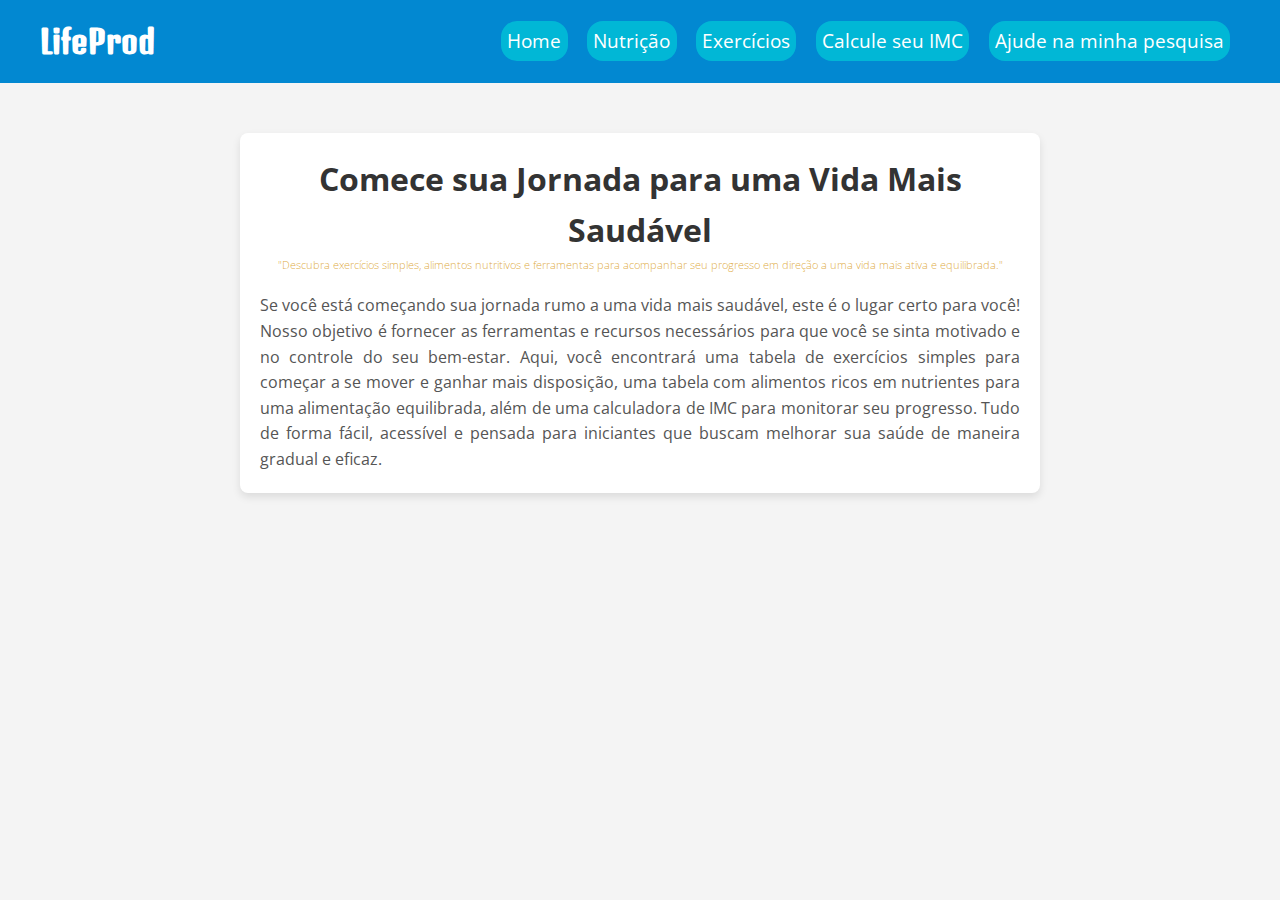
<file: Projeto Itinerário/index.html>
<!DOCTYPE html>
<html lang="pt-br">
<head>
    <meta charset="UTF-8">
    <meta http-equiv="X-UA-Compatible" content="IE=edge">
    <meta name="viewport" content="width=device-width, initial-scale=1.0">
    <title>LifeProd</title>
    <link rel="stylesheet" href="assets/style.css">

</head>
<body>
    <nav>
        <h1>LifeProd</h1>
        <div class="menu-toggle">
            <div></div>
            <div></div>
            <div></div>
        </div>
        <ul>
            <li><a href="index.html">Home</a></li>
            <li><a href="nutricao.html">Nutrição</a></li>
            <li><a href="execicios.html">Exercícios</a></li>
            <li><a href="imc.html">Calcule seu IMC</a></li>
            <li><a href="https://forms.gle/qatD78saC8kXT2d6A">Ajude na minha pesquisa</a></li>
        </ul>
    </nav>

    <div class="intro-box">
        <h2>Comece sua Jornada para uma Vida Mais Saudável</h2>
        <h3>"Descubra exercícios simples, alimentos nutritivos e ferramentas para acompanhar seu progresso em direção a uma vida mais ativa e equilibrada."</h3>
        <p>Se você está começando sua jornada rumo a uma vida mais saudável, este é o lugar certo para você! Nosso objetivo é fornecer as ferramentas e recursos necessários para que você se sinta motivado e no controle do seu bem-estar. Aqui, você encontrará uma tabela de exercícios simples para começar a se mover e ganhar mais disposição, uma tabela com alimentos ricos em nutrientes para uma alimentação equilibrada, além de uma calculadora de IMC para monitorar seu progresso. Tudo de forma fácil, acessível e pensada para iniciantes que buscam melhorar sua saúde de maneira gradual e eficaz.</p>
    </div>
    <script src="assets/script.js"></script>
</body>
</html>
</file>
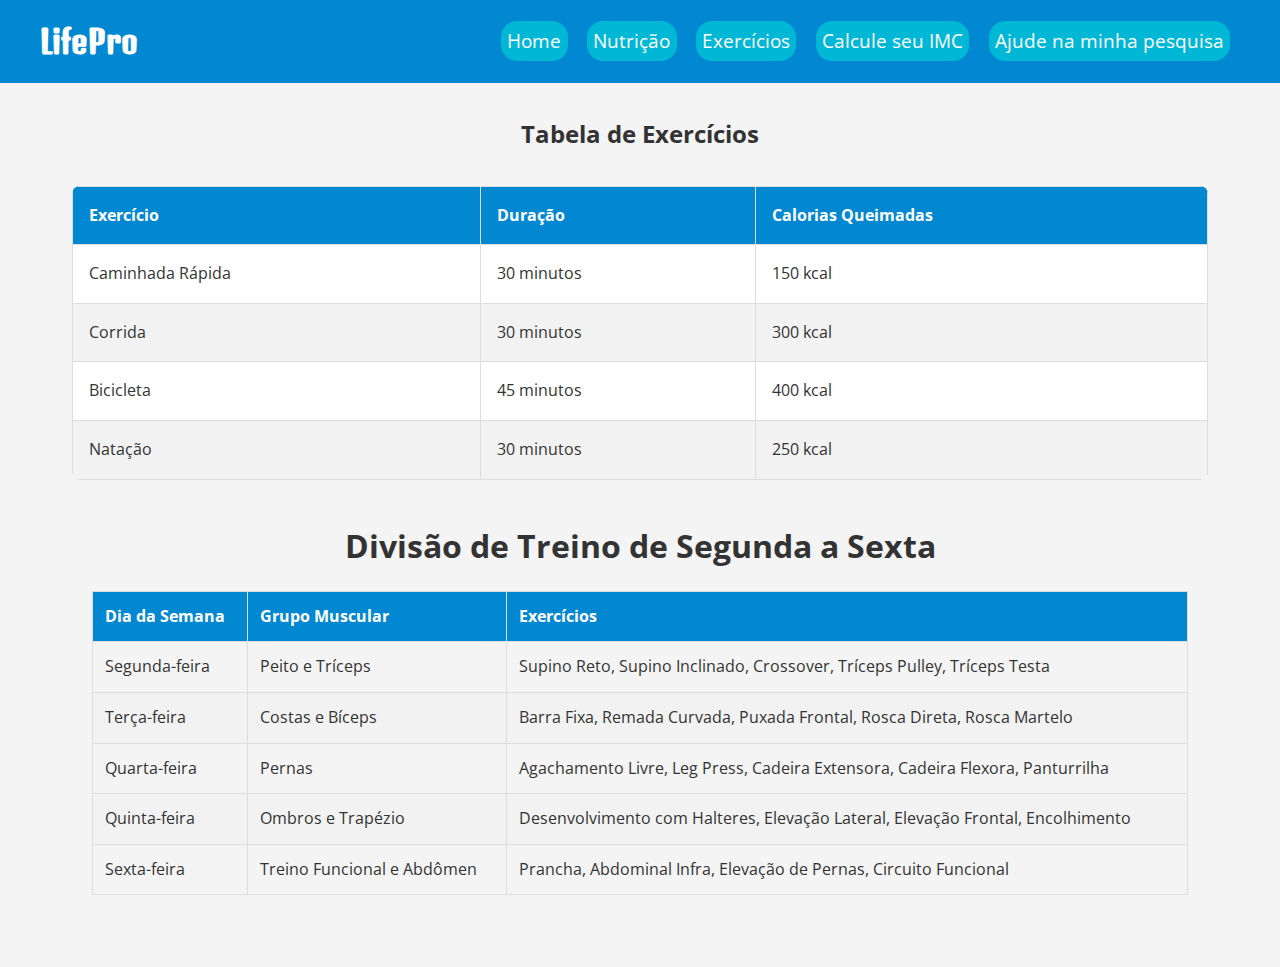
<file: Projeto Itinerário/execicios.html>
<!DOCTYPE html>
<html lang="pt-BR">
<head>
    <meta charset="UTF-8">
    <meta name="viewport" content="width=device-width, initial-scale=1.0">
    <title>LifePro</title>
    <link rel="stylesheet" href="assets/style.css">
</head>
<body>
    <nav>
        <h1>LifePro</h1>
        <div class="menu-toggle">
            <div></div>
            <div></div>
            <div></div>
        </div>
        <ul>
            <li><a href="index.html">Home</a></li>
            <li><a href="nutricao.html">Nutrição</a></li>
            <li><a href="execicios.html">Exercícios</a></li>
            <li><a href="imc.html">Calcule seu IMC</a></li>
            <li><a href="https://forms.gle/qatD78saC8kXT2d6A">Ajude na minha pesquisa</a></li>
        </ul>
    </nav>

    <main>
        <section id="exercicios">
            <h2>Tabela de Exercícios</h2>
            <table>
                <thead>
                    <tr>
                        <th>Exercício</th>
                        <th>Duração</th>
                        <th>Calorias Queimadas</th>
                    </tr>
                </thead>
                <tbody>
                    <tr>
                        <td>Caminhada Rápida</td>
                        <td>30 minutos</td>
                        <td>150 kcal</td>
                    </tr>
                    <tr>
                        <td>Corrida</td>
                        <td>30 minutos</td>
                        <td>300 kcal</td>
                    </tr>
                    <tr>
                        <td>Bicicleta</td>
                        <td>45 minutos</td>
                        <td>400 kcal</td>
                    </tr>
                    <tr>
                        <td>Natação</td>
                        <td>30 minutos</td>
                        <td>250 kcal</td>
                    </tr>
                </tbody>
            </table>
        </section>

        <section id="treino-semanal">
            <h2>Divisão de Treino de Segunda a Sexta</h2>
            <table>
                <thead>
                    <tr>
                        <th>Dia da Semana</th>
                        <th>Grupo Muscular</th>
                        <th>Exercícios</th>
                    </tr>
                </thead>
                <tbody>
                    <tr>
                        <td>Segunda-feira</td>
                        <td>Peito e Tríceps</td>
                        <td>Supino Reto, Supino Inclinado, Crossover, Tríceps Pulley, Tríceps Testa</td>
                    </tr>
                    <tr>
                        <td>Terça-feira</td>
                        <td>Costas e Bíceps</td>
                        <td>Barra Fixa, Remada Curvada, Puxada Frontal, Rosca Direta, Rosca Martelo</td>
                    </tr>
                    <tr>
                        <td>Quarta-feira</td>
                        <td>Pernas</td>
                        <td>Agachamento Livre, Leg Press, Cadeira Extensora, Cadeira Flexora, Panturrilha</td>
                    </tr>
                    <tr>
                        <td>Quinta-feira</td>
                        <td>Ombros e Trapézio</td>
                        <td>Desenvolvimento com Halteres, Elevação Lateral, Elevação Frontal, Encolhimento</td>
                    </tr>
                    <tr>
                        <td>Sexta-feira</td>
                        <td>Treino Funcional e Abdômen</td>
                        <td>Prancha, Abdominal Infra, Elevação de Pernas, Circuito Funcional</td>
                    </tr>
                </tbody>
            </table>
        </section>
    </main>

    <script src="assets/script.js"></script>
</body>
</html>
</file>
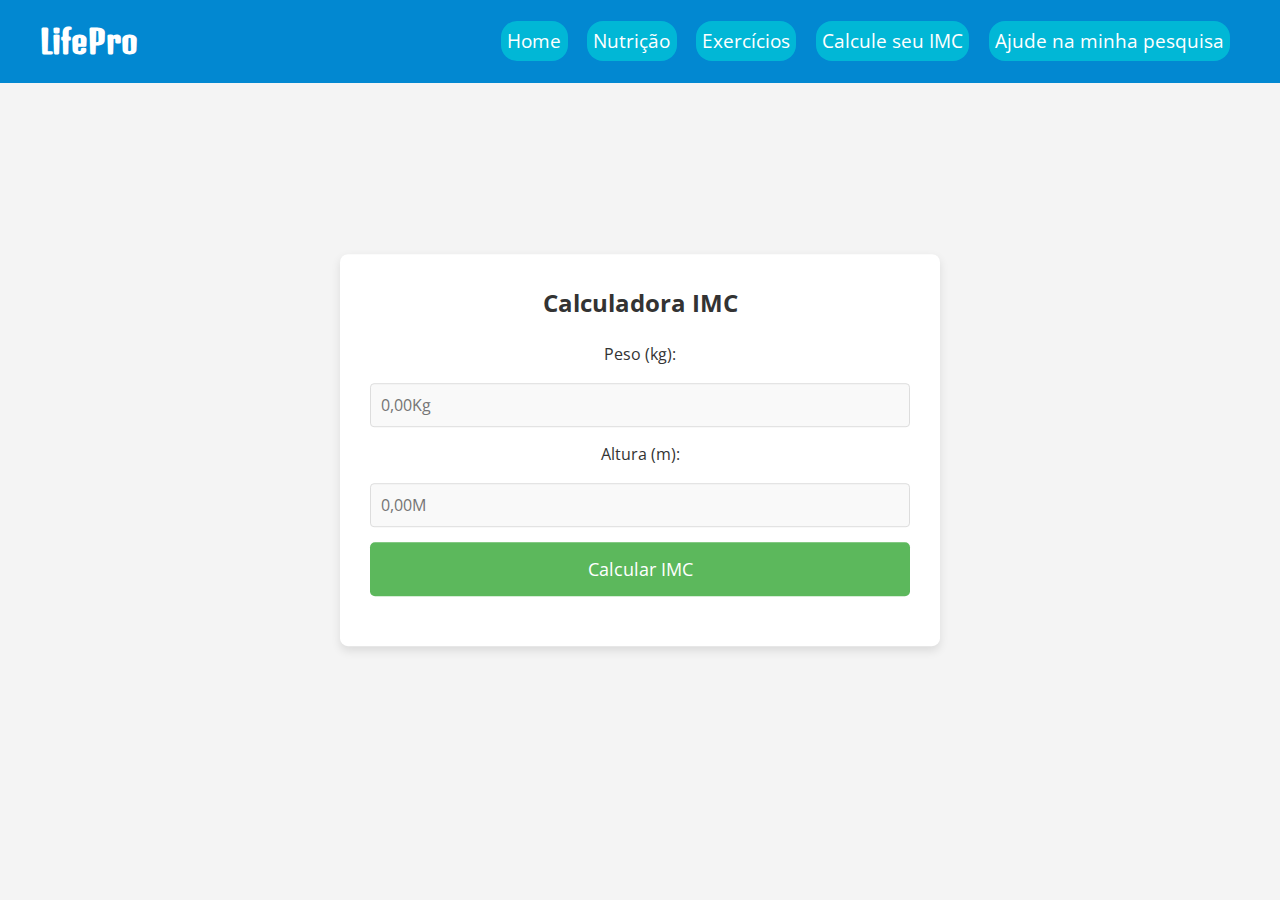
<file: Projeto Itinerário/imc.html>
<!DOCTYPE html>
<html lang="pt-BR">
<head>
    <meta charset="UTF-8">
    <meta name="viewport" content="width=device-width, initial-scale=1.0">
    <title>LifePro - Saúde e Bem-estar</title>
    <link rel="stylesheet" href="assets/style.css">
</head>
<body>

    <!-- Navegação -->
    <nav>
        <h1>LifePro</h1>
        <div class="menu-toggle">
            <div></div>
            <div></div>
            <div></div>
        </div>
        <ul>
            <li><a href="index.html">Home</a></li>
            <li><a href="nutricao.html">Nutrição</a></li>
            <li><a href="execicios.html">Exercícios</a></li>
            <li><a href="imc.html">Calcule seu IMC</a></li>
            <li><a href="https://forms.gle/qatD78saC8kXT2d6A">Ajude na minha pesquisa</a></li>
        </ul>
    </nav>

    <!-- Seção de IMC -->
    <section id="imc-section">
        <h2>Calculadora IMC</h2>
        <form id="imc-form">
            <label for="peso">Peso (kg):</label>
            <input type="number" id="peso" name="peso" placeholder="0,00Kg" required>

            <label for="altura">Altura (m):</label>
            <input type="number" id="altura" name="altura" step="0.01" placeholder="0,00M" required>

            <button type="submit">Calcular IMC</button>
        </form>

        <div id="result"></div>
    </section>
    <script src="assets/script.js"></script>    
 
</body>
</html>
</file>
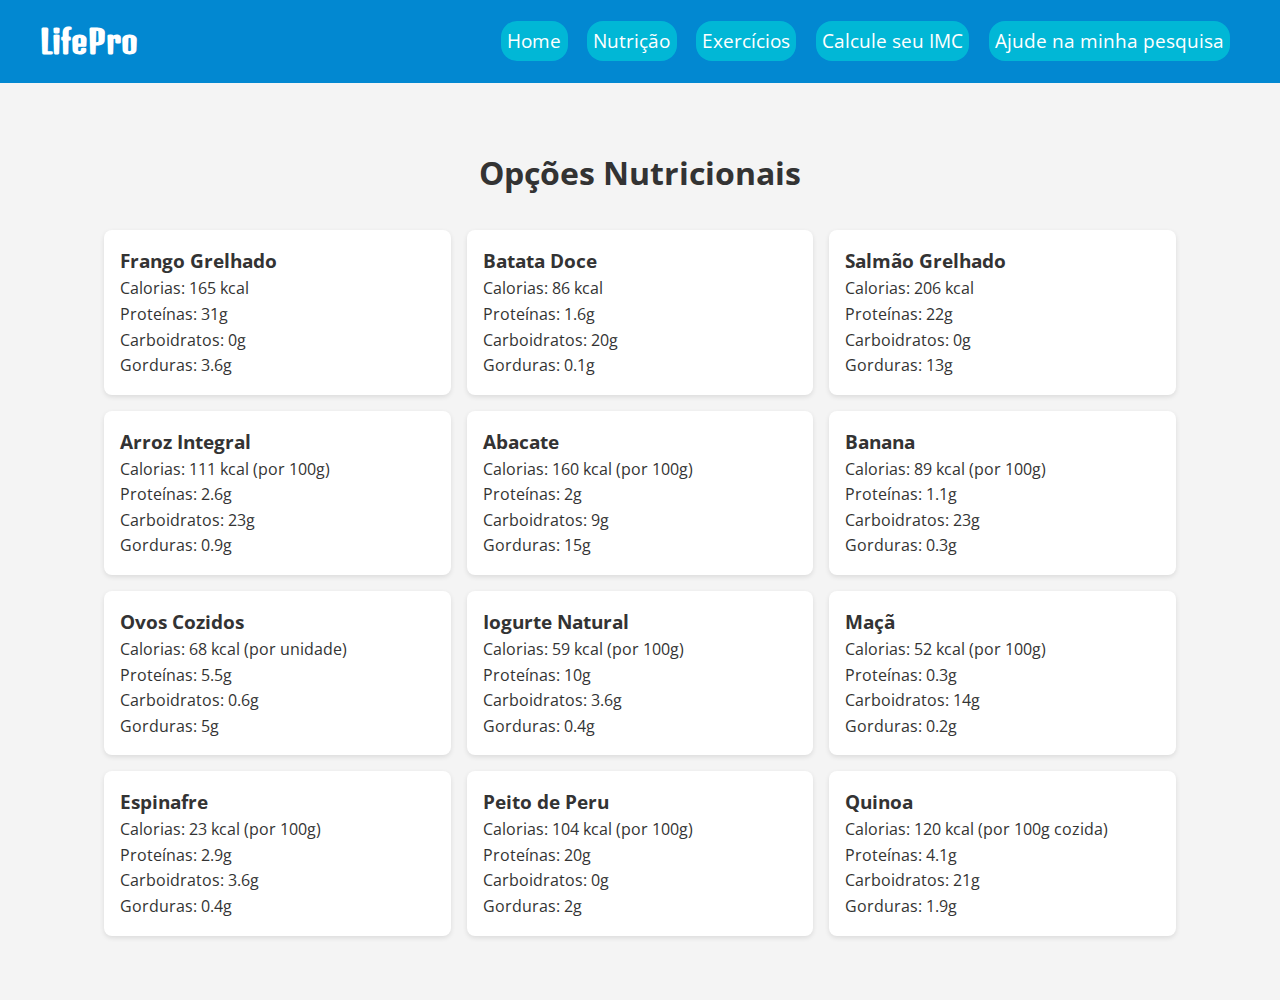
<file: Projeto Itinerário/nutricao.html>
<!DOCTYPE html>
<html lang="pt-BR">
<head>
    <meta charset="UTF-8">
    <meta name="viewport" content="width=device-width, initial-scale=1.0">
    <title>LifePro</title>
    <link rel="stylesheet" href="assets/style.css">
</head>
<body>
    <nav>
        <h1>LifePro</h1>
        <div class="menu-toggle">
            <div></div>
            <div></div>
            <div></div>
        </div>
        <ul>
            <li><a href="index.html">Home</a></li>
            <li><a href="nutricao.html">Nutrição</a></li>
            <li><a href="execicios.html">Exercícios</a></li>
            <li><a href="imc.html">Calcule seu IMC</a></li>
            <li><a href="https://forms.gle/qatD78saC8kXT2d6A">Ajude na minha pesquisa</a></li>
        </ul>
    </nav>

    <main>
        <main>
            <section id="nutricao">
                <h2>Opções Nutricionais</h2>
                <div class="menu-toggle">
                    <div></div>
                    <div></div>
                    <div></div>
                </div>
                <div class="card-container">
                    <div class="card">
                        <h3>Frango Grelhado</h3>
                        <p>Calorias: 165 kcal</p>
                        <p>Proteínas: 31g</p>
                        <p>Carboidratos: 0g</p>
                        <p>Gorduras: 3.6g</p>
                    </div>
                    <div class="card">
                        <h3>Batata Doce</h3>
                        <p>Calorias: 86 kcal</p>
                        <p>Proteínas: 1.6g</p>
                        <p>Carboidratos: 20g</p>
                        <p>Gorduras: 0.1g</p>
                    </div>
                    <div class="card">
                        <h3>Salmão Grelhado</h3>
                        <p>Calorias: 206 kcal</p>
                        <p>Proteínas: 22g</p>
                        <p>Carboidratos: 0g</p>
                        <p>Gorduras: 13g</p>
                    </div>
                    <div class="card">
                        <h3>Arroz Integral</h3>
                        <p>Calorias: 111 kcal (por 100g)</p>
                        <p>Proteínas: 2.6g</p>
                        <p>Carboidratos: 23g</p>
                        <p>Gorduras: 0.9g</p>
                    </div>
                    <div class="card">
                        <h3>Abacate</h3>
                        <p>Calorias: 160 kcal (por 100g)</p>
                        <p>Proteínas: 2g</p>
                        <p>Carboidratos: 9g</p>
                        <p>Gorduras: 15g</p>
                    </div>
                    <div class="card">
                        <h3>Banana</h3>
                        <p>Calorias: 89 kcal (por 100g)</p>
                        <p>Proteínas: 1.1g</p>
                        <p>Carboidratos: 23g</p>
                        <p>Gorduras: 0.3g</p>
                    </div>
                    <div class="card">
                        <h3>Ovos Cozidos</h3>
                        <p>Calorias: 68 kcal (por unidade)</p>
                        <p>Proteínas: 5.5g</p>
                        <p>Carboidratos: 0.6g</p>
                        <p>Gorduras: 5g</p>
                    </div>
                    <div class="card">
                        <h3>Iogurte Natural</h3>
                        <p>Calorias: 59 kcal (por 100g)</p>
                        <p>Proteínas: 10g</p>
                        <p>Carboidratos: 3.6g</p>
                        <p>Gorduras: 0.4g</p>
                    </div>
                    <div class="card">
                        <h3>Maçã</h3>
                        <p>Calorias: 52 kcal (por 100g)</p>
                        <p>Proteínas: 0.3g</p>
                        <p>Carboidratos: 14g</p>
                        <p>Gorduras: 0.2g</p>
                    </div>
                    <div class="card">
                        <h3>Espinafre</h3>
                        <p>Calorias: 23 kcal (por 100g)</p>
                        <p>Proteínas: 2.9g</p>
                        <p>Carboidratos: 3.6g</p>
                        <p>Gorduras: 0.4g</p>
                    </div>
                    <div class="card">
                        <h3>Peito de Peru</h3>
                        <p>Calorias: 104 kcal (por 100g)</p>
                        <p>Proteínas: 20g</p>
                        <p>Carboidratos: 0g</p>
                        <p>Gorduras: 2g</p>
                    </div>
                    <div class="card">
                        <h3>Quinoa</h3>
                        <p>Calorias: 120 kcal (por 100g cozida)</p>
                        <p>Proteínas: 4.1g</p>
                        <p>Carboidratos: 21g</p>
                        <p>Gorduras: 1.9g</p>
                    </div>
                </div>
            </section>
    </main>

    <script src="assets/script.js"></script>
</body>
</html>
</file>
<file: Projeto Itinerário/assets/style.css>
@import url('https://fonts.googleapis.com/css2?family=Denk+One&family=Oswald:wght@200..700&family=Roboto:ital,wght@0,100;0,300;0,400;0,500;0,700;0,900&display=swap');
@import url('https://fonts.googleapis.com/css2?family=Denk+One&family=Open+Sans:ital,wght@0,300..800;1,300..800&family=Oswald:wght@200..700&family=Roboto:ital,wght@0,100;0,300;0,400;0,500;0,700;0,900&display=swap');

* {
    margin: 0;
    padding: 0;
    box-sizing: border-box;
    font-family: 'Open Sans';
}

body {
    font-family: Arial, sans-serif;
    line-height: 1.6;
    background-color: #f4f4f4;
    color: #333;
}

nav {
    display: flex;
    background-color: #0288d1;
    align-items: center;
    justify-content: space-between;
    padding: 1rem;
    position: relative;
    z-index: 100;
    flex-direction: row;
    /* Alinhamento padrão */
}

nav h1 {
    color: white;
    font-family: 'Denk One';
    font-size: 2rem;
    margin-left: 1.5rem;
    position: relative;
    z-index: 300;
    transition: transform 0.3s ease;
    /* Adiciona transição suave */
}

nav.active .menu-open h1 {
    transform: translateY(-50px);
    /* Move para cima quando o menu está ativo */
}

nav ul {
    list-style: none;
    display: flex;
    margin-right: 1.5rem;
    z-index: 200;
}

nav ul li {
    display: inline;
    margin: 0 .6rem;
}

nav ul li a {
    background-color: #00ffdd65;
    border-radius: 1rem;
    padding: .4rem;
    color: white;
    text-decoration: none;
    font-size: 1.2rem;
}

nav ul li a:hover {
    background-color: #3757c065;
}

nav .menu-toggle {
    display: none;
    flex-direction: column;
    cursor: pointer;
    z-index: 400;
}

nav .menu-toggle div {
    background-color: white;
    width: 30px;
    height: 4px;
    margin: 5px 0;
}

main {
    padding: 2rem;
    max-width: 1200px;
    margin: auto;
}

.card-container {
    display: flex;
    flex-wrap: wrap;
    gap: 1rem;
}

.card {
    background-color: #fff;
    padding: 1rem;
    border-radius: 8px;
    box-shadow: 0 2px 5px rgba(0, 0, 0, 0.1);
    flex: 1 1 calc(33.333% - 1rem);
    min-width: 250px;
}

#exercicios h2 {
    text-align: center;
}

#exercicios table {
    width: 100%;
    border-collapse: collapse;
    margin-top: 2rem;
    background-color: #fff;
    border-radius: 8px;
    overflow: hidden;
}

#exercicios th,
#exercicios td {
    padding: 1rem;
    text-align: left;
    border-bottom: 1px solid #ddd;
}

#exercicios th {
    background-color: #0288d1;
    color: white;
}

#treino-semanal {
    margin: 20px auto;
    padding: 20px;
    max-width: 1200px;
}

#treino-semanal h2 {
    text-align: center;
    color: #333;
    font-size: 2rem;
    margin-bottom: 20px;
}

#treino-semanal table {
    width: 100%;
    border-collapse: collapse;
    margin-top: 20px;
    border-radius: 8px;
}

#nutricao h2 {
    font-size: 2rem;
    text-align: center;
    margin-bottom: 2rem;
}

th,
td {
    padding: 12px;
    text-align: left;
    border: 1px solid #ddd;
}

th {
    background-color: #0288d1;
    color: white;
    font-weight: bold;
}

tr:nth-child(even) {
    background-color: #f2f2f2;
}

tr:hover {
    background-color: #e1f5e1;
}

#imc-section {
    background-color: white;
    width: 80%;
    max-width: 600px;
    padding: 30px;
    position: absolute;
    top: 50%;
    left: 50%;
    transform: translate(-50%, -50%);
    border-radius: 8px;
    box-shadow: 0 4px 10px rgba(0, 0, 0, 0.1);
    text-align: center;
    z-index: 50;
}

#imc-section h2 {
    font-size: 1.5em;
    margin-bottom: 20px;
}

form {
    display: flex;
    flex-direction: column;
    gap: 15px;
}

label {
    font-size: 1em;
    color: #333;
}

input[type="number"] {
    padding: 10px;
    font-size: 1em;
    border: 1px solid #ddd;
    border-radius: 4px;
    width: 100%;
    background-color: #f9f9f9;
}

button {
    padding: 15px;
    background-color: #5cb85c;
    color: white;
    font-size: 1.1em;
    border: none;
    border-radius: 5px;
    cursor: pointer;
    transition: background-color 0.3s ease;
}

button:hover {
    background-color: #4cae4c;
}

#result {
    margin-top: 20px;
    font-size: 1.2em;
}

.intro-box {
    width: 80%;
    max-width: 800px;
    margin: 50px auto;
    padding: 20px;
    background-color: #ffffff;
    border-radius: 8px;
    box-shadow: 0 4px 8px rgba(0, 0, 0, 0.1);
    text-align: center;
}

.intro-box h2 {
    font-size: 2em;
    color: #333;
}

.intro-box h3 {
    font-size: .7em;
    color: #d89a15d8;
    margin-bottom: 20px;
    font-weight: 100;
}

.intro-box p {
    font-size: 1em;
    color: #555555;
    line-height: 1.6;
    text-align: justify;
}

@media (max-width: 768px) {
    .intro-box {
        width: 90%;
        padding: 15px;
    }

    .intro-box h2 {
        font-size: 1.8em;
    }

    .intro-box h3 {
        font-size: 1.3em;
    }

    #treino-semanal h2 {
        font-size: 1.6rem;
    }

    #treino-semanal table,
    #exercicios table {
        font-size: 0.9rem;
    }

    th,
    td {
        padding: 10px;
    }

    nav {
        flex-direction: column;
        align-items: center;
    }

    nav ul {
        display: none;
        flex-direction: column;
        width: 100%;
        align-items: center;
        padding: 1rem 0;
        background-color: #0288d1;
    }

    nav ul li {
        margin: 1rem 0;
    }

    nav.active ul {
        display: flex;
    }

    nav .menu-toggle {
        display: flex;
    }
}
</file>
